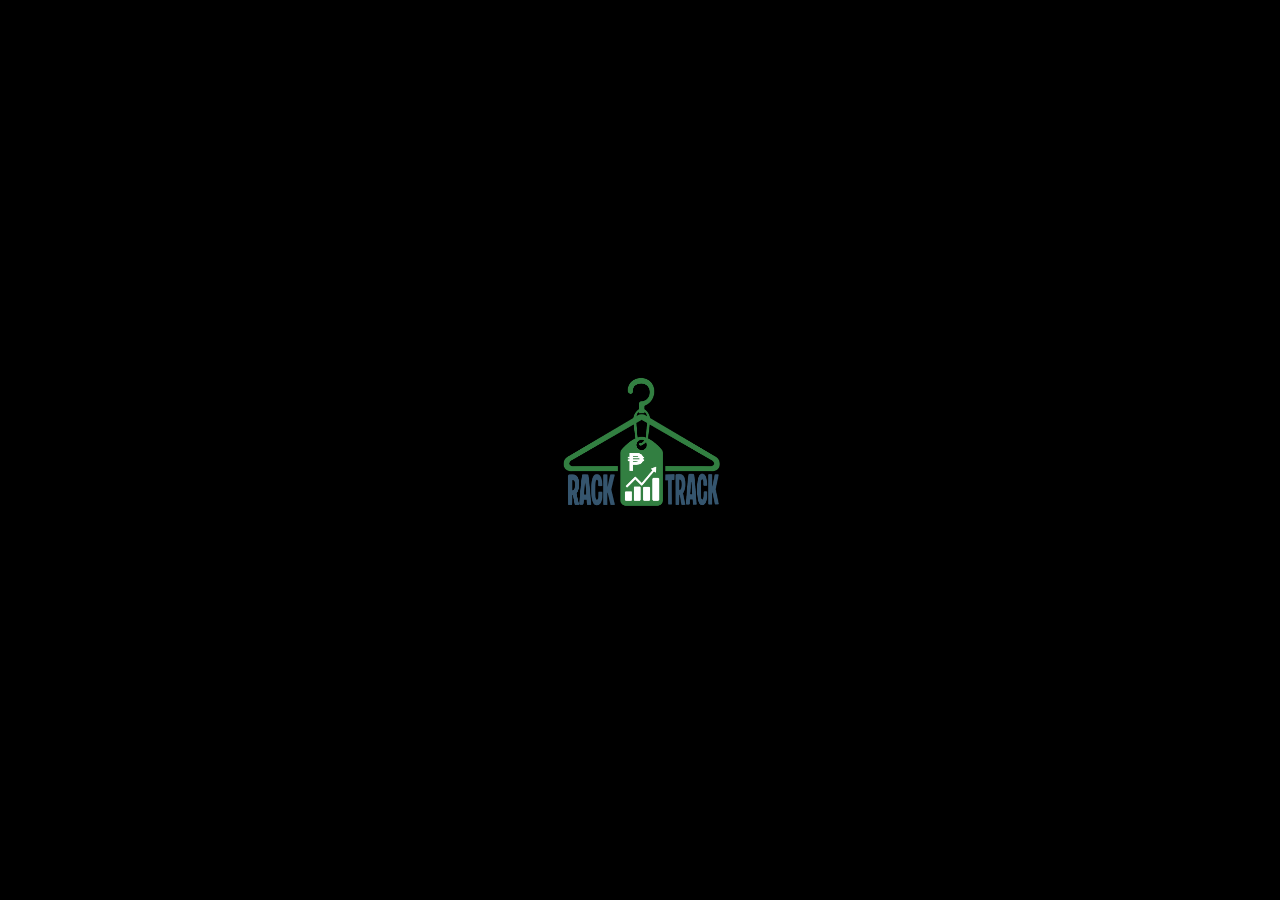
<file: racktrack-app/pages/index.html>
<!DOCTYPE html>
<html lang="en">
<head>
  <meta charset="UTF-8" />
  <meta name="viewport" content="width=device-width, initial-scale=1.0" />
  <title>Loading...</title>

  <style>
    body { margin: 0; overflow: hidden; }

    #intro-overlay{
      position: fixed;
      inset: 0;
      background: #000;
      display: flex;
      align-items: center;
      justify-content: center;
      z-index: 9999;
      opacity: 1;
      transition: opacity 0.8s ease;
    }

    .logo{
      width: 180px;
      opacity: 0;
      transform: scale(0.5);
      animation: popUp 1s ease-out forwards;
    }

    @keyframes popUp{
      0%   { opacity: 0; transform: scale(0.5); }
      60%  { opacity: 1; transform: scale(1.15); }
      100% { opacity: 1; transform: scale(1); }
    }
  </style>
</head>

<body>
  <div id="intro-overlay">
    <img src="../assets/images/logo.png" alt="Logo" class="logo">
  </div>

  <script>
    const SHOW_TIME = 2000;
    const FADE_TIME = 800;

    setTimeout(() => {
      const overlay = document.getElementById("intro-overlay");
      overlay.style.opacity = "0";

      setTimeout(() => {
        sessionStorage.setItem("cameFromSplash", "1");
        window.location.href = "role.html";
      }, FADE_TIME);

    }, SHOW_TIME);
  </script>
</body>
</html>
</file>
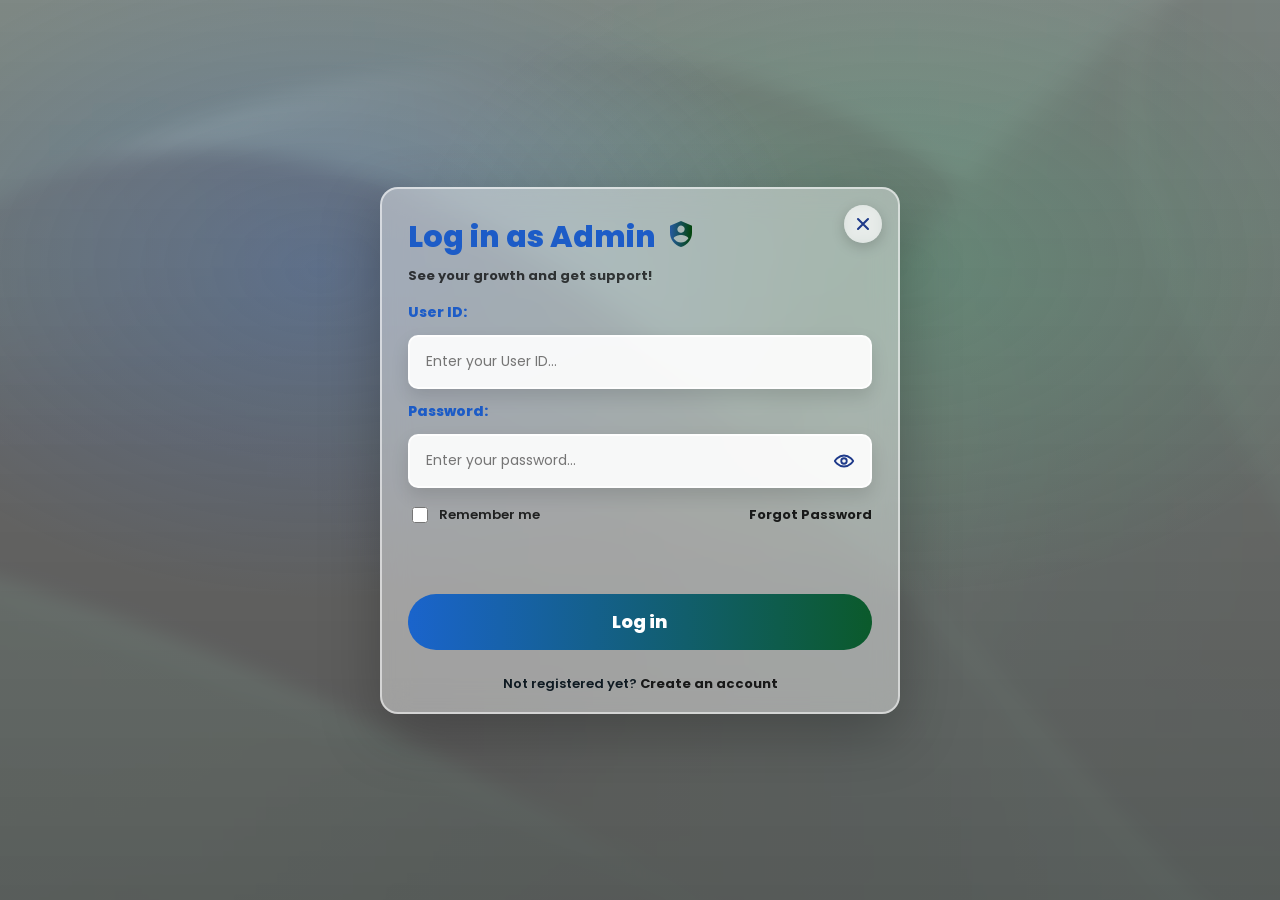
<file: racktrack-app/pages/admin-login.html>
<!doctype html>
<html lang="en">
<head>
  <meta charset="utf-8" />
  <meta name="viewport" content="width=device-width, initial-scale=1" />
  <title>RackTrack | Admin Login</title>

  <link rel="stylesheet" href="../assets/css/style.css" />

  <style>
    .adminCard{
      position: relative;
    }

    .close-btn{
      position: absolute;
      top: 16px;
      right: 16px;
      width: 38px;
      height: 38px;
      border: none;
      border-radius: 50%;
      cursor: pointer;
      display: flex;
      align-items: center;
      justify-content: center;
      background: rgba(255,255,255,0.55);
      backdrop-filter: blur(6px);
      box-shadow: 0 4px 14px rgba(0,0,0,0.18);
      transition: transform 0.2s ease, background 0.2s ease;
      z-index: 10;
    }

    .close-btn svg{
      width: 20px;
      height: 20px;
      fill: none;
      stroke: #1e3a8a;
      stroke-width: 2.5;
      stroke-linecap: round;
      stroke-linejoin: round;
    }

    .close-btn:hover{
      transform: scale(1.08);
      background: #1e3a8a;
    }

    .close-btn:hover svg{
      stroke: #ffffff;
    }

    .adminCard.closing{
      opacity: 0;
      transform: scale(0.96);
      transition: opacity 0.35s ease, transform 0.35s ease;
    }

    /* =========================
       PASSWORD TOGGLE
    ========================= */
    .password-wrap{
      position: relative;
      width: 100%;
    }

    .password-wrap .input{
      width: 100%;
      padding-right: 52px;
    }

    .toggle-password{
      position: absolute;
      top: 50%;
      right: 14px;
      transform: translateY(-50%);
      border: none;
      background: transparent;
      cursor: pointer;
      display: flex;
      align-items: center;
      justify-content: center;
      width: 28px;
      height: 28px;
      padding: 0;
    }

    .toggle-password svg{
      width: 22px;
      height: 22px;
      stroke: #1e3a8a;
      fill: none;
      stroke-width: 2;
      stroke-linecap: round;
      stroke-linejoin: round;
    }

    .toggle-password:hover{
      opacity: 0.75;
    }

    /* =========================
       NAME ROW
    ========================= */
    .nameRow{
      display: grid;
      grid-template-columns: 1fr 1fr 110px;
      gap: 10px;
    }

    @media (max-width: 640px){
      .nameRow{
        grid-template-columns: 1fr;
      }
    }

    /* =========================
       PASSWORD REQUIREMENTS
    ========================= */
    .pwRequirementBox{
      margin-top: 6px;
      padding: 12px 14px;
      border-radius: 12px;
      background: rgba(255,255,255,.62);
      border: 1px solid rgba(31,98,214,.18);
      box-shadow: 0 6px 18px rgba(0,0,0,.08);
    }

    .pwReqTitle{
      margin: 0 0 8px;
      font-size: 13px;
      font-weight: 800;
      color: #1d5cc7;
    }

    .pwReqList{
      margin: 0;
      padding-left: 18px;
      font-size: 12px;
      color: rgba(0,0,0,.82);
      line-height: 1.6;
    }

    .pwReqList li.valid{
      color: green;
      font-weight: 700;
    }

    /* =========================
       LOGIN SUCCESS SPLASH
    ========================= */
    #login-success-overlay{
      position: fixed;
      inset: 0;
      background: #000;
      display: flex;
      align-items: center;
      justify-content: center;
      z-index: 99999;
      opacity: 0;
      visibility: hidden;
      pointer-events: none;
      transition: opacity 0.35s ease, visibility 0.35s ease;
    }

    #login-success-overlay.show{
      opacity: 1;
      visibility: visible;
      pointer-events: all;
    }

    #login-success-overlay img{
      width: 170px;
      max-width: 42vw;
      height: auto;
      object-fit: contain;
      transform: scale(0.94);
      opacity: 0;
    }

    #login-success-overlay.show img{
      animation: zoomPulse 0.9s ease forwards;
    }

    @keyframes zoomPulse{
      0%{
        transform: scale(0.90);
        opacity: 0;
      }
      40%{
        transform: scale(1.03);
        opacity: 1;
      }
      100%{
        transform: scale(1);
        opacity: 1;
      }
    }
  </style>
</head>

<body class="theme-admin">
  <div class="bg blurBg"></div>
  <div class="bgGlow"></div>

  <main class="screen centerOnly">
    <section class="adminCard" id="frame">

      <button type="button" class="close-btn" onclick="closeAdminCard()">
        <svg viewBox="0 0 24 24">
          <path d="M6 6L18 18M18 6L6 18"></path>
        </svg>
      </button>

      <h2 class="loginTitle">
        Log in as Admin
        <span class="miniIcon">
          <img src="../assets/images/Vector.svg" alt="Admin Icon">
        </span>
      </h2>

      <p class="loginSub">See your growth and get support!</p>

      <form class="form" id="adminForm">
        <label class="label">User ID:</label>
        <input
          class="input"
          type="text"
          id="loginUsername"
          placeholder="Enter your User ID..."
          required
        />

        <label class="label">Password:</label>
        <div class="password-wrap">
          <input
            class="input"
            type="password"
            id="loginPassword"
            placeholder="Enter your password..."
            required
          />
          <button type="button" class="toggle-password" data-target="loginPassword" aria-label="Show password">
            <svg viewBox="0 0 24 24" class="eye-open">
              <path d="M2 12s3.5-6 10-6 10 6 10 6-3.5 6-10 6-10-6-10-6z"></path>
              <circle cx="12" cy="12" r="3"></circle>
            </svg>
          </button>
        </div>

        <div class="rowBetween">
          <label class="check">
            <input type="checkbox" id="rememberMe" />
            <span>Remember me</span>
          </label>
          <a class="link" href="#" onclick="openForgot(event, 'admin')">Forgot Password</a>
        </div>

        <p id="loginMsg" class="formMsg"></p>

        <button class="btn wide gradBlueGreen" type="submit">Log in</button>

        <p class="bottomText">
          Not registered yet?
          <a class="link" href="#" onclick="openCreate(event, 'admin')">Create an account</a>
        </p>
      </form>
    </section>

    <div class="overlay" id="overlay" onclick="closeModal()"></div>

    <div class="modal" id="createModal">
      <div class="modalCard">
        <button class="closeBtn" type="button" onclick="closeModal()">✕</button>

        <h2 class="modalTitle">Create Account</h2>
        <p class="modalSub">Fill in your details to create a username and password.</p>

        <form class="form modalForm" id="createForm">
          <label class="label">Full Name</label>
          <div class="nameRow">
            <input class="input" type="text" id="lastName" placeholder="Last Name" required />
            <input class="input" type="text" id="firstName" placeholder="First Name" required />
            <input class="input" type="text" id="middleInitial" placeholder="MI" maxlength="3" required />
          </div>

          <label class="label">Email</label>
          <input class="input" type="email" id="email" placeholder="Enter your email..." required />

          <label class="label">Username</label>
          <input class="input" type="text" id="username" placeholder="Create a username..." required />

          <label class="label">Password</label>
          <div class="password-wrap">
            <input
              class="input"
              type="password"
              id="password"
              placeholder="Create a password..."
              title="Password must include at least 1 uppercase and at least 3 numbers. No special symbols allowed."
              required
            />
            <button type="button" class="toggle-password" data-target="password" aria-label="Show password">
              <svg viewBox="0 0 24 24" class="eye-open">
                <path d="M2 12s3.5-6 10-6 10 6 10 6-3.5 6-10 6-10-6-10-6z"></path>
                <circle cx="12" cy="12" r="3"></circle>
              </svg>
            </button>
          </div>

          <div class="pwRequirementBox">
            <p class="pwReqTitle">Password Requirements</p>

            <div class="pwMeter">
              <div class="pwBar" id="pwBar"></div>
            </div>

            <div class="pwLabels">
              <span id="pwWeak">Weak</span>
              <span id="pwMedium">Medium</span>
              <span id="pwStrong">Strong</span>
            </div>

            <p class="pwHint" id="pwHint">Use at least 1 uppercase and 3 numbers. No symbols.</p>

            <ul class="pwReqList">
              <li id="reqUpper">At least 1 uppercase letter</li>
              <li id="reqDigits">At least 3 numbers</li>
              <li id="reqAllowed">Letters and numbers only (no symbols)</li>
            </ul>
          </div>

          <label class="label">Confirm Password</label>
          <div class="password-wrap">
            <input class="input" type="password" id="confirmPassword" placeholder="Confirm your password..." required />
            <button type="button" class="toggle-password" data-target="confirmPassword" aria-label="Show password">
              <svg viewBox="0 0 24 24" class="eye-open">
                <path d="M2 12s3.5-6 10-6 10 6 10 6-3.5 6-10 6-10-6-10-6z"></path>
                <circle cx="12" cy="12" r="3"></circle>
              </svg>
            </button>
          </div>

          <p id="createMsg" class="formMsg"></p>

          <button type="submit" class="btn wide gradBlue">Create Account</button>
        </form>
      </div>
    </div>

    <div class="modal" id="forgotModal">
      <div class="modalCard">
        <button class="closeBtn" type="button" onclick="closeModal()">✕</button>

        <h2 class="modalTitle">Reset Password</h2>
        <p class="modalSub">Enter your account and set a new password.</p>

        <form class="form modalForm" id="forgotForm">
          <label class="label">Username or Email</label>
          <input class="input" type="text" id="identifier" placeholder="Enter username or email..." required />

          <label class="label">New Password</label>
          <div class="password-wrap">
            <input class="input" type="password" id="newPassword" placeholder="Enter new password..." required />
            <button type="button" class="toggle-password" data-target="newPassword" aria-label="Show password">
              <svg viewBox="0 0 24 24" class="eye-open">
                <path d="M2 12s3.5-6 10-6 10 6 10 6-3.5 6-10 6-10-6-10-6z"></path>
                <circle cx="12" cy="12" r="3"></circle>
              </svg>
            </button>
          </div>

          <label class="label">Confirm Password</label>
          <div class="password-wrap">
            <input class="input" type="password" id="confirmNewPassword" placeholder="Confirm new password..." required />
            <button type="button" class="toggle-password" data-target="confirmNewPassword" aria-label="Show password">
              <svg viewBox="0 0 24 24" class="eye-open">
                <path d="M2 12s3.5-6 10-6 10 6 10 6-3.5 6-10 6-10-6-10-6z"></path>
                <circle cx="12" cy="12" r="3"></circle>
              </svg>
            </button>
          </div>

          <p id="forgotMsg" class="formMsg"></p>

          <button type="submit" class="btn wide gradBlue">Reset Password</button>
        </form>
      </div>
    </div>
  </main>

  <!-- SUCCESS LOGIN OVERLAY -->
  <div id="login-success-overlay">
    <img src="../assets/images/logo.png" alt="RackTrack Logo">
  </div>

  <script>
    function closeAdminCard(){
      const card = document.getElementById("frame");
      card.classList.add("closing");

      setTimeout(() => {
        window.location.href = "role.html";
      }, 350);
    }
  </script>

  <script>
  function openCreate(event) {
    event.preventDefault();
    document.getElementById("overlay").style.display = "block";
    document.getElementById("createModal").style.display = "flex";
  }

  function openForgot(event) {
    event.preventDefault();
    document.getElementById("overlay").style.display = "block";
    document.getElementById("forgotModal").style.display = "flex";
  }

  function closeModal() {
    document.getElementById("overlay").style.display = "none";
    document.getElementById("createModal").style.display = "none";
    document.getElementById("forgotModal").style.display = "none";
  }

  document.addEventListener("DOMContentLoaded", () => {
    const adminForm = document.getElementById("adminForm");

    if (adminForm) {
      adminForm.addEventListener("submit", (event) => {
        event.preventDefault();

        const username = document.getElementById("loginUsername").value.trim();
        const password = document.getElementById("loginPassword").value.trim();
        const msg = document.getElementById("loginMsg");

        if (!username || !password) {
          msg.textContent = "Please enter your User ID and password.";
          msg.className = "formMsg error";
          return;
        }

        localStorage.setItem("racktrackUserRole", "admin");
        window.location.href = "dashboard.html";
      });
    }

    document.querySelectorAll(".toggle-password").forEach(button => {
      button.addEventListener("click", () => {
        const targetId = button.getAttribute("data-target");
        const input = document.getElementById(targetId);
        if (!input) return;

        input.type = input.type === "password" ? "text" : "password";
      });
    });
  });
</script>

  
</body>
</html>
</file>
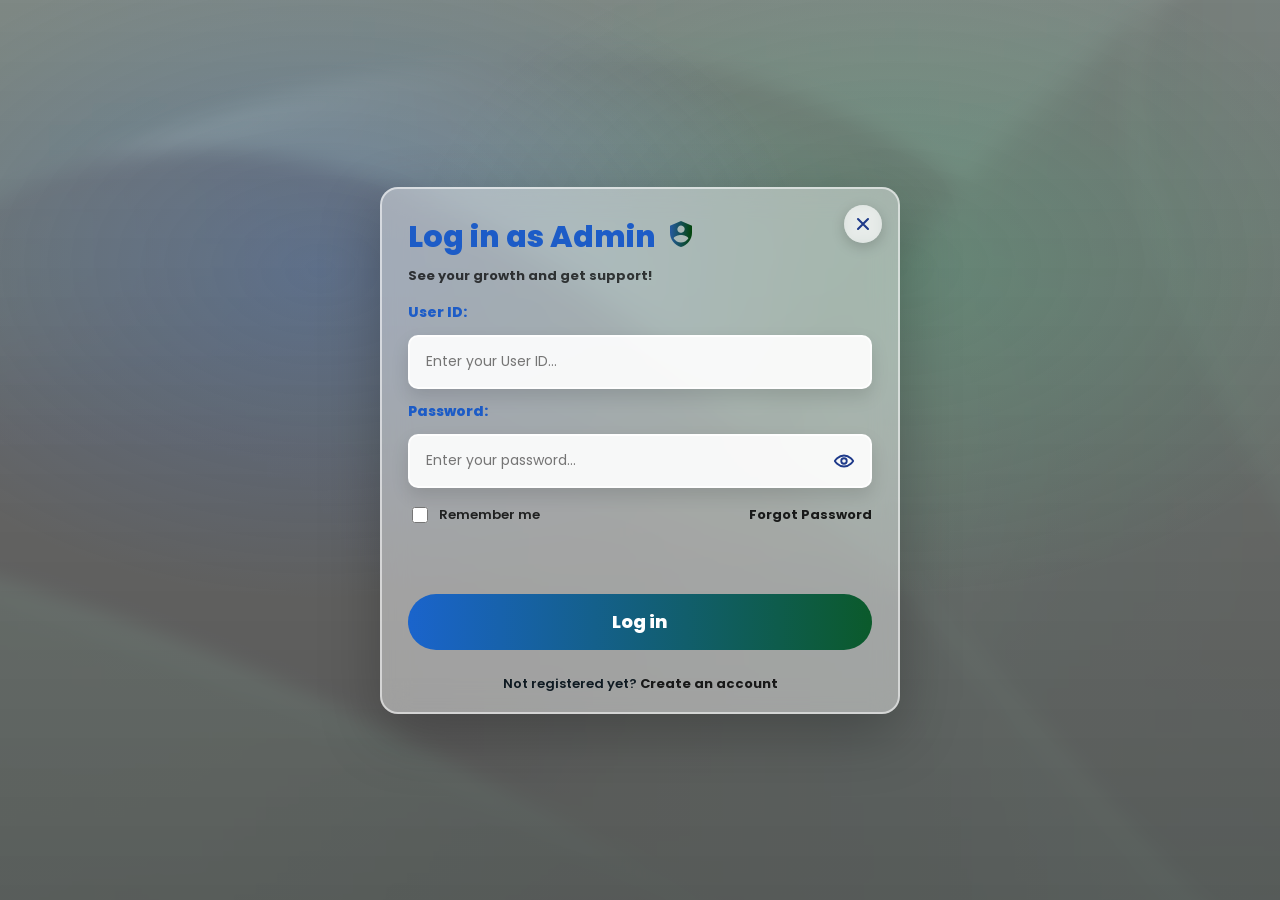
<file: racktrack-app/pages/dashboard.html>
<!DOCTYPE html>
<html lang="en">
<head>
  <meta charset="UTF-8" />
  <meta name="viewport" content="width=device-width, initial-scale=1.0" />
  <title>Rack Track | Admin Dashboard</title>

  <link rel="preconnect" href="https://fonts.googleapis.com">
  <link rel="preconnect" href="https://fonts.gstatic.com" crossorigin>
  <link href="https://fonts.googleapis.com/css2?family=Poppins:ital,wght@0,300;0,400;0,500;0,600;0,700;0,800;1,400&display=swap" rel="stylesheet">

  <link rel="stylesheet" href="../assets/css/dashboard.css" />
</head>
<body>
  <div class="app-shell" id="appShell">
    <aside class="sidebar" id="sidebar">
      <div class="brand-block">
        <img src="../assets/images/logo.png" alt="Rack Track logo" class="brand-logo" />
      </div>

      <nav class="sidebar-nav">
        <button class="nav-link active" data-section="dashboard-section" type="button">
          <img src="../assets/images/dashboard.png" alt="Dashboard icon" />
          <span>Dashboard</span>
        </button>

        <button class="nav-link" data-section="inventory-section" type="button">
          <img src="../assets/images/Inventory.png" alt="Inventory icon" />
          <span>Inventory</span>
        </button>

        <button class="nav-link" data-section="orders-section" type="button">
          <img src="../assets/images/Orders.png" alt="Orders icon" />
          <span>Orders</span>
        </button>

        <button class="nav-link" data-section="customers-section" type="button">
          <img src="../assets/images/Customer.png" alt="Customer icon" />
          <span>Customer</span>
        </button>

        <button class="nav-link" data-section="reports-section" type="button">
          <img src="../assets/images/Report.png" alt="Report icon" />
          <span>Report</span>
        </button>
      </nav>

      <div class="sidebar-footer">
        <button class="text-link" id="settingsBtn" type="button">
          <img src="../assets/images/Setting Icon.png" alt="Settings">
          <span>Settings</span>
        </button>

        <button class="text-link" id="logoutBtn" type="button">
          <img src="../assets/images/Log Out Icon.png" alt="Log Out">
          <span>Log Out</span>
        </button>
      </div>
    </aside>

    <main class="main-area">
      <header class="topbar">
        <div class="topbar-left">
          <button class="menu-toggle" id="menuToggle" aria-label="Toggle sidebar" type="button">☰</button>

          <label class="search-wrap">
            <span class="search-icon">⌕</span>
            <input id="globalSearch" type="search" placeholder="Search" />
          </label>
        </div>

        <div class="topbar-right">
          <div class="user-box">
            <span class="user-name">Admin</span>
            <span class="caret">⌄</span>
          </div>
          <button class="icon-btn" aria-label="Notifications" type="button">🔔</button>
          <button class="icon-btn profile-btn" aria-label="Profile" type="button">◯</button>
        </div>
      </header>

      <!-- DASHBOARD -->
      <section class="page-section active" id="dashboard-section">
        <section class="hero-panel">
          <div class="hero-left">
            <h1>Sales Activity</h1>

            <div class="sales-grid">
              <article class="activity-card">
                <div class="metric-value success" id="packedCount">0</div>
                <div class="metric-unit">quantity</div>
                <div class="activity-meta">
                  <img src="../assets/images/packed.png" alt="Packed icon" />
                  <span>TO BE PACKED</span>
                </div>
              </article>

              <article class="activity-card">
                <div class="metric-value success" id="shippedCount">0</div>
                <div class="metric-unit">package</div>
                <div class="activity-meta">
                  <img src="../assets/images/shipping.png" alt="Shipping icon" />
                  <span>TO BE SHIPPED</span>
                </div>
              </article>

              <article class="activity-card">
                <div class="metric-value success" id="deliveredCount">0</div>
                <div class="metric-unit">package</div>
                <div class="activity-meta">
                  <img src="../assets/images/quantity.png" alt="Delivery icon" />
                  <span>TO BE DELIVERED</span>
                </div>
              </article>

              <article class="activity-card">
                <div class="metric-value success" id="invoicedCount">0</div>
                <div class="metric-unit">quantity</div>
                <div class="activity-meta">
                  <img src="../assets/images/package.png" alt="Invoice icon" />
                  <span>TO BE INVOICED</span>
                </div>
              </article>
            </div>
          </div>

          <aside class="hero-summary">
            <h2>Inventory Summary</h2>
            <p>(In Quantity)</p>

            <div class="summary-stack">
              <div class="summary-chip">
                <span>In-stock</span>
                <strong id="inventorySummaryInStock">0</strong>
              </div>

              <div class="summary-chip">
                <span>Re-stock</span>
                <strong id="inventorySummaryRestock">0</strong>
              </div>
            </div>
          </aside>
        </section>

        <section class="stats-row">
          <article class="stat-card">
            <div class="stat-top">
              <img src="../assets/images/total_revenue.png" class="stat-icon" alt="Total Profit icon" />
              <svg class="mini-graph" viewBox="0 0 120 40" id="revenueGraph">
                <polyline points="" />
              </svg>
            </div>

            <div class="stat-amount" id="dashboardRevenue">₱0.00</div>

            <div class="stat-bottom">
              <span>Total Profit</span>
              <strong id="dashboardRevenuePercent">0%</strong>
            </div>
          </article>

          <article class="stat-card">
            <div class="stat-top">
              <img src="../assets/images/total_expenses.png" class="stat-icon" alt="Total Expenses icon" />
              <svg class="mini-graph" viewBox="0 0 120 40" id="expenseGraph">
                <polyline points="" />
              </svg>
            </div>

            <div class="stat-amount" id="dashboardExpenses">₱0.00</div>

            <div class="stat-bottom">
              <span>Total Expenses</span>
              <strong id="dashboardExpensesPercent">0%</strong>
            </div>
          </article>

          <article class="stat-card">
            <div class="stat-top">
              <img src="../assets/images/Group.png" class="stat-icon" alt="Customers icon" />
              <svg class="mini-graph" viewBox="0 0 120 40" id="customerGraph">
                <polyline points="" />
              </svg>
            </div>

            <div class="stat-amount" id="dashboardCustomersCount">0</div>

            <div class="stat-bottom">
              <span>Total Customer</span>
              <strong id="dashboardCustomersPercent">0%</strong>
            </div>
          </article>

          <article class="stat-card">
            <div class="stat-top">
              <img src="../assets/images/total_order.png" class="stat-icon" alt="Orders icon" />
              <svg class="mini-graph" viewBox="0 0 120 40" id="orderGraph">
                <polyline points="" />
              </svg>
            </div>

            <div class="stat-amount" id="dashboardOrdersCount">0</div>

            <div class="stat-bottom">
              <span>Total Order</span>
              <strong id="dashboardOrdersPercent">0%</strong>
            </div>
          </article>
        </section>

        <section class="dashboard-bottom-grid">
          <article class="panel inventory-panel">
            <div class="panel-head split-head">
              <div>
                <h3>Inventory</h3>
                <p>Low in stock</p>
              </div>

              <div class="align-right">
                <button class="ghost-link" type="button" data-jump="inventory-section">view all</button>
                <strong id="lowStockItemsCount">0 items</strong>
              </div>
            </div>

            <div class="warning-banner">This item is low of stock, please order it soon!</div>

            <div class="low-stock-list" id="lowStockList">
              <div class="empty-state">No low stock items.</div>
            </div>
          </article>

          <article class="panel top-selling-panel">
            <div class="panel-head split-head">
              <h3>Top Selling</h3>
              <span class="filter-pill">This month ▾</span>
            </div>

            <table class="simple-table">
              <thead>
                <tr>
                  <th>Name</th>
                  <th>Sold</th>
                  <th>Price</th>
                </tr>
              </thead>
              <tbody id="topSellingBody">
                <tr>
                  <td colspan="3" class="empty-state">No sales data yet.</td>
                </tr>
              </tbody>
            </table>
          </article>

          <article class="panel recent-orders-panel">
            <div class="panel-head split-head">
              <h3>Recent orders</h3>
              <button class="ghost-link" type="button" data-jump="orders-section">view all</button>
            </div>

            <div class="recent-list" id="recentOrdersList">
              <div class="empty-state">No recent orders.</div>
            </div>
          </article>
        </section>
      </section>

      <!-- INVENTORY -->
      <section class="page-section" id="inventory-section">
        <div class="inventory-layout">
          <div class="inventory-top-panel">
            <div class="crud-header inventory-header-clean">
              <div class="inventory-title-block">
                <h2>Inventory Management</h2>
                <p>Manage stock items and master product list.</p>
              </div>

              <div class="inventory-header-actions">
                <button class="secondary-btn inventory-top-tab active" type="button" data-inventory-tab="items">
                  Inventory Items
                </button>

                <button class="secondary-btn inventory-top-tab" type="button" data-inventory-tab="products">
                  Products
                </button>

                <button class="secondary-btn category-btn" type="button" id="openCategoryBtn">
                  + Category
                </button>

                <button class="primary-btn inventory-main-btn" type="button" id="inventoryMainActionBtn">
                  + Add Item
                </button>
              </div>
            </div>
          </div>

          <div class="inventory-bottom-panel">
            <div class="inventory-subsection active" id="inventory-items-view">
              <div class="crud-card inventory-card">
                <div class="table-tools inventory-tools">
                  <input type="search" id="inventorySearch" placeholder="Search inventory..." />
                  <input type="date" id="inventoryDateFilter" />
                  <button type="button" class="secondary-btn" id="inventoryLatestBtn">Latest</button>
                  <button type="button" class="secondary-btn" id="inventoryClearDateBtn">Clear</button>
                </div>

                <div class="table-wrap">
                  <table>
                    <tbody id="inventoryTableBody">
                      <tr>
                        <td colspan="13" class="empty-state">No inventory records found.</td>
                      </tr>
                    </tbody>
                  </table>
                </div>
              </div>
            </div>

            <div class="inventory-subsection" id="inventory-products-view">
              <div class="crud-card inventory-card">
                <div class="table-tools inventory-tools">
                  <input type="search" id="productsSearch" placeholder="Search products..." />
                </div>

                <div class="table-wrap">
                  <table>
                    <thead>
                      <tr>
                        <th>Image</th>
                        <th>Product Name</th>
                        <th>SKU</th>
                        <th>Variant</th>
                        <th>Description</th>
                        <th>Category</th>
                        <th>Cost</th>
                        <th>SRP</th>
                        <th>Actions</th>
                      </tr>
                    </thead>
                    <tbody id="productsTableBody">
                      <tr>
                        <td colspan="9" class="empty-state">No products found.</td>
                      </tr>
                    </tbody>
                  </table>
                </div>
              </div>
            </div>
          </div>

          <div class="inventory-history-panel">
            <div class="crud-card inventory-card stock-history-card">
              <div class="stock-history-head">
                <div>
                  <h3>Inventory Movement History</h3>
                  <p>Time and date record of stock changes, sold items, and stock activity.</p>
                </div>

                <div class="table-tools inventory-tools">
                  <input type="search" id="stockHistorySearch" placeholder="Search movement history..." />
                  <input type="date" id="stockHistoryDateFilter" />
                  <button type="button" class="secondary-btn" id="stockHistoryLatestBtn">Latest</button>
                  <button type="button" class="secondary-btn" id="stockHistoryClearDateBtn">Clear</button>
                </div>
              </div>

              <div class="table-wrap">
                <table class="stock-history-table">
                  <tbody id="stockHistoryTableBody">
                    <tr>
                      <td colspan="12" class="empty-state">No stock movement history yet.</td>
                    </tr>
                  </tbody>
                </table>
              </div>
            </div>
          </div>
        </div>
      </section>

      <!-- ORDERS -->
      <section class="page-section" id="orders-section">
        <div class="crud-header">
          <div>
            <h2>Order Management</h2>
            <p>Create, update, and delete order records.</p>
          </div>
          <button class="primary-btn" type="button" data-open-modal="orders">+ Add Order</button>
        </div>

        <div class="crud-card">
          <div class="table-wrap">
            <table>
              <thead>
                <tr>
                  <th>Order ID</th>
                  <th>Customer</th>
                  <th>Item</th>
                  <th>Date</th>
                  <th>Status</th>
                  <th>Total</th>
                  <th>Actions</th>
                </tr>
              </thead>
              <tbody id="ordersTableBody">
                <tr>
                  <td colspan="7" class="empty-state">No orders found.</td>
                </tr>
              </tbody>
            </table>
          </div>
        </div>
      </section>

      <!-- CUSTOMERS -->
      <section class="page-section" id="customers-section">
        <div class="crud-header">
          <div>
            <h2>Customer Management</h2>
            <p>Maintain customer information from one place.</p>
          </div>
          <button class="primary-btn" type="button" data-open-modal="customers">+ Add Customer</button>
        </div>

        <div class="crud-card">
          <div class="table-wrap">
            <table>
              <thead>
                <tr>
                  <th>Name</th>
                  <th>Email</th>
                  <th>Phone</th>
                  <th>Address</th>
                  <th>Actions</th>
                </tr>
              </thead>
              <tbody id="customersTableBody">
                <tr>
                  <td colspan="5" class="empty-state">No customers found.</td>
                </tr>
              </tbody>
            </table>
          </div>
        </div>
      </section>

      <!-- REPORTS -->
      <section class="page-section" id="reports-section">
        <div class="crud-header">
          <div>
            <h2>Quick Reports</h2>
            <p>Live summary based on your CRUD data.</p>
          </div>
        </div>

        <div class="reports-grid">
          <article class="report-box">
            <h4>Total Inventory Items</h4>
            <strong id="reportInventoryCount">0</strong>
          </article>

          <article class="report-box">
            <h4>Total Orders</h4>
            <strong id="reportOrderCount">0</strong>
          </article>

          <article class="report-box">
            <h4>Total Customers</h4>
            <strong id="reportCustomerCount">0</strong>
          </article>

          <article class="report-box">
            <h4>Low Stock Items</h4>
            <strong id="reportLowStockCount">0</strong>
          </article>
        </div>

        <div class="daily-reports-wrap" id="dailyReportsWrap">
          <div class="crud-card">
            <div class="empty-state">No daily report records yet.</div>
          </div>
        </div>
      </section>
    </main>
  </div>

  <!-- MAIN FORM MODAL -->
  <div class="modal" id="formModal">
    <div class="modal-card modal-card-lg">
      <div class="modal-head">
        <h3 id="modalTitle">Add Record</h3>
        <button class="close-btn" id="closeModal" type="button">✕</button>
      </div>
      <form id="recordForm"></form>
    </div>
  </div>

  <!-- CATEGORY MODAL -->
  <div class="modal" id="categoryModal">
    <div class="modal-card">
      <div class="modal-head">
        <h3>Manage Categories</h3>
        <button class="close-btn" id="closeCategoryModal" type="button">✕</button>
      </div>

      <form id="categoryForm" class="category-form">
        <div class="form-field">
          <label>Category Name</label>
          <input type="text" name="categoryName" placeholder="e.g. T-SHIRT" required />
        </div>

        <div class="form-field">
          <label>Highlight Color</label>
          <input type="color" name="categoryColor" id="categoryColor" value="#f2b14c" />
        </div>

        <div class="form-actions">
          <button type="button" class="secondary-btn" id="cancelCategoryBtn">Cancel</button>
          <button type="submit" class="primary-btn">Save Category</button>
        </div>
      </form>

      <div class="category-list-wrap">
        <h4>Saved Categories</h4>
        <div id="categoryList">
          <div class="empty-state">No categories yet.</div>
        </div>
      </div>
    </div>
  </div>

  <!-- LOGOUT MODAL -->
  <div class="logout-modal" id="logoutModal">
    <div class="logout-modal-card">
      <h3>Log Out</h3>
      <p>Are you sure you want to continue logging out?</p>
      <div class="logout-actions">
        <button type="button" class="logout-cancel-btn" id="cancelLogoutBtn">Cancel</button>
        <button type="button" class="logout-confirm-btn" id="confirmLogoutBtn">Continue</button>
      </div>
    </div>
  </div>

  <script src="../assets/js/dashboard-core.js"></script>
  <script src="../assets/js/dashboard-panel-dashboard.js"></script>
  <script src="../assets/js/dashboard-panel-inventory.js"></script>
  <script src="../assets/js/dashboard-panel-orders.js"></script>
  <script src="../assets/js/dashboard-panel-customers.js"></script>
  <script src="../assets/js/dashboard-panel-reports.js"></script>
  <script src="../assets/js/dashboard.js"></script>
</body>
</html>
</file>
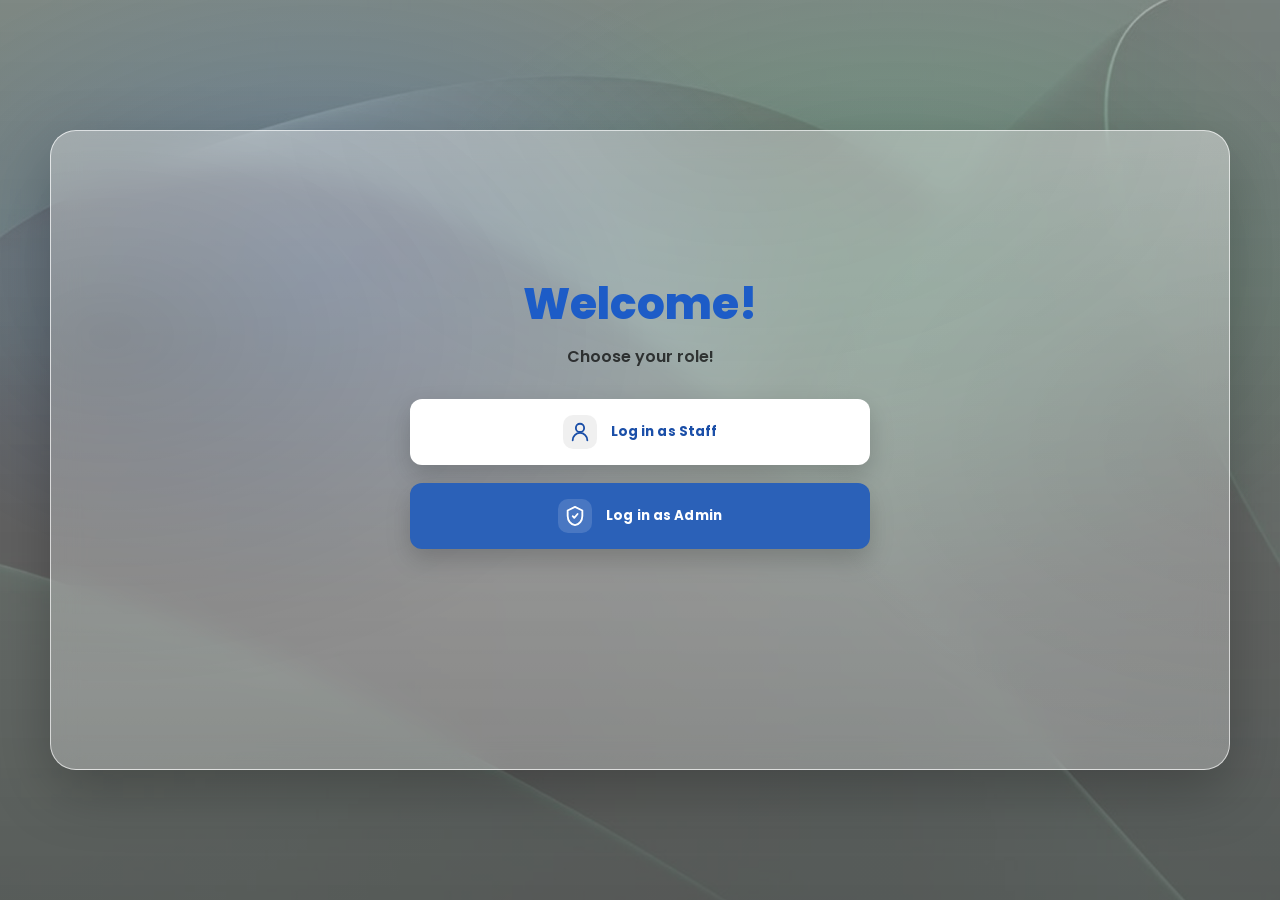
<file: racktrack-app/pages/role.html>
<!doctype html>
<html lang="en">
<head>
  <meta charset="utf-8" />
  <meta name="viewport" content="width=device-width, initial-scale=1" />
  <title>RackTrack | Choose Role</title>

  <link rel="stylesheet" href="../assets/css/style.css" />
</head>

<body class="theme-role">
  <div class="bg"></div>
  <div class="bgGlow"></div>

  <main class="screen">
    <section class="glassFrame roleFrame" id="frame">
      <div class="roleLeft">
        <h2>Welcome!</h2>
        <p class="sub">Choose your role!</p>

        <div class="roleBtns">
          <button class="btn roleBtn light" data-go="staff-login.html" type="button">
            <span class="btnIcon">
              <svg viewBox="0 0 24 24" fill="none" aria-hidden="true">
                <path d="M12 12a4.5 4.5 0 1 0-4.5-4.5A4.5 4.5 0 0 0 12 12Z" stroke="currentColor" stroke-width="2" stroke-linecap="round"/>
                <path d="M20 21a8 8 0 1 0-16 0" stroke="currentColor" stroke-width="2" stroke-linecap="round"/>
              </svg>
            </span>
            <span class="btnText">Log in as Staff</span>
          </button>

          <button class="btn roleBtn primary" data-go="admin-login.html" type="button">
            <span class="btnIcon">
              <svg viewBox="0 0 24 24" fill="none" aria-hidden="true">
                <path d="M12 2 20 6v6c0 5-3.4 9.4-8 10-4.6-.6-8-5-8-10V6l8-4Z" stroke="currentColor" stroke-width="2" stroke-linejoin="round"/>
                <path d="M9.5 12.2 11.2 14l3.6-4.2" stroke="currentColor" stroke-width="2" stroke-linecap="round" stroke-linejoin="round"/>
              </svg>
            </span>
            <span class="btnText">Log in as Admin</span>
          </button>
        </div>
      </div>

    </section>
  </main>

  <script>
  document.addEventListener("DOMContentLoaded", () => {
    document.querySelectorAll("[data-go]").forEach(button => {
      button.addEventListener("click", () => {
        const target = button.getAttribute("data-go");
        if (target) {
          window.location.href = target;
        }
      });
    });
  });
</script>
</body>
</html>
</file>
<file: racktrack-app/assets/css/style.css>
@import url('https://fonts.googleapis.com/css2?family=Poppins:wght@300;400;500;600;700;800;900&display=swap');

:root{
  --text:#0f1a22;
  --blue:#1f62d6;
  --blue2:#0f4fb9;
  --dark:#0b0f0e;

  --glass: rgba(255,255,255,0.55);
  --glass2: rgba(255,255,255,0.35);
  --border: rgba(255,255,255,0.55);

  --shadow: 0 20px 60px rgba(0,0,0,.25);
  --shadow2: 0 10px 25px rgba(0,0,0,.18);

  --radius: 22px;
  --radius2: 16px;

  --ease: cubic-bezier(.2,.85,.2,1);
}

*{ box-sizing: border-box; }
html,body{ height:100%; }
body{
  margin:0;
  font-family: "Poppins", system-ui, -apple-system, Segoe UI, Roboto, Arial;
  color: var(--text);
  overflow-x:hidden;
}


/* Full screen overlay */
#intro-overlay {
  position: fixed;
  inset: 0;
  background: #000;
  display: flex;
  justify-content: center;
  align-items: center;
  z-index: 9999;
  animation: fadeOut 0.8s ease forwards;
  animation-delay: 2.5s;
}

.logo {
  width: 150px;
  opacity: 0;
  transform: scale(0.5);
  animation: popUp 1s ease-out forwards;
  pointer-events: none;
}

.bg,
.bgGlow,
.glassFrame::before,
.brandLogo,
.infoPanel img {
  pointer-events: none;
}

.glassFrame,
.adminCard,
.loginCard,
.roleBtns,
.roleBtn,
.btn,
input,
select,
textarea,
a,
button {
  position: relative;
  z-index: 2;
  pointer-events: auto;
}

@keyframes fadeOut {
  0% {
    opacity: 1;
    visibility: visible;
    pointer-events: auto;
  }
  99% {
    opacity: 0;
    visibility: visible;
    pointer-events: none;
  }
  100% {
    opacity: 0;
    visibility: hidden;
    pointer-events: none;
  }
}

.back-btn{
  position: fixed;   /* fixed instead of absolute */
  top: 25px;
  left: 30px;
  width: 45px;
  height: 45px;
  background: white;
  border: none;
  border-radius: 50%;
  box-shadow: 0 4px 15px rgba(0,0,0,0.2);
  cursor: pointer;
  display: flex;
  align-items: center;
  justify-content: center;
  z-index: 99999;    /* very high to stay on top */
}

/* SVG sizing */
.back-btn svg{
  width: 22px;
  height: 22px;
  stroke: #1e3a8a;  /* visible blue */
  stroke-width: 2;
  fill: none;
}

.back-btn:hover{
  background:#1e3a8a;
}

.back-btn:hover svg{
  stroke:white;
}

.bg{
  position:fixed;
  inset:0;
  background: url("../images/bg.png") center/cover no-repeat;
  transform: scale(1.04);
  filter: contrast(1.02) saturate(1.05);
  z-index:-3;
}

.blurBg{
  filter: blur(10px) saturate(1.05);
  transform: scale(1.10);
}

.bgGlow{
  position:fixed;
  inset:0;
  background:
    radial-gradient(900px 600px at 25% 30%, rgba(40,120,255,.20), transparent 55%),
    radial-gradient(900px 600px at 70% 30%, rgba(60,220,140,.18), transparent 55%),
    linear-gradient(180deg, rgba(0,0,0,.25), rgba(0,0,0,.45));
  z-index:-2;
}

.screen{
  min-height:100%;
  display:flex;
  flex-direction:column;
  align-items:center;
  justify-content:center;
  padding: 26px;
  gap: 16px;
}

.topTitle{
  width:min(1180px, 100%);
  display:flex;
  align-items:center;
  justify-content:flex-start;
}
.topTitle h1{
  margin:0;
  font-size: 18px;
  font-weight: 700;
  color: rgba(220,240,255,.85);
  letter-spacing:.02em;
}

.glassFrame{
  width:min(1180px, 100%);
  min-height: 640px;
  border-radius: 26px;
  background: linear-gradient(180deg, rgba(255,255,255,.42), rgba(255,255,255,.28));
  border: 1px solid rgba(255,255,255,.65);
  box-shadow: var(--shadow);
  backdrop-filter: blur(14px);
  -webkit-backdrop-filter: blur(14px);
  position:relative;
  overflow:hidden;

  animation: in .55s var(--ease) both;
}
@keyframes in{
  from{ opacity:0; transform: translateY(14px) scale(.99); }
  to{ opacity:1; transform: translateY(0) scale(1); }
}

/* Template-like inner soft arcs */
.glassFrame::before{
  content:"";
  position:absolute;
  inset:-40%;
  background:
    radial-gradient(900px 600px at 25% 40%, rgba(0,0,0,.15), transparent 60%),
    radial-gradient(900px 600px at 55% 20%, rgba(0,0,0,.08), transparent 55%),
    radial-gradient(900px 600px at 80% 50%, rgba(0,0,0,.08), transparent 55%);
  pointer-events:none;
}

/* ROLE PAGE LAYOUT */
.roleFrame{
  display: flex;
  justify-content: center;
  align-items: center;
  padding: 54px 70px;
}

.roleLeft h2{
  margin: 0;
  font-size: 44px;
  font-weight: 800;
  color: #1d5cc7;
}

/* Center the left column content without changing design */
.roleLeft{
  display: flex;
  flex-direction: column;
  align-items: center;
  text-align: center;
  transform: translateY(-40px); /* moves everything slightly higher */
}

.roleLeft .sub{
  margin: 8px 0 30px;
  font-weight: 600;
  color: rgba(0,0,0,.70);
}

.roleBtns{
  display: flex;
  flex-direction: column;
  gap: 18px;
  width: 460px;       /* makes it look like your template */
  max-width: 100%;
  margin: 0 auto;
}

.btn{
  border:0;
  cursor:pointer;
  font-family: inherit;
  border-radius: 12px;
  transition: transform .18s var(--ease), filter .18s var(--ease);
  position:relative;
  overflow:hidden;
}
.btn:active{ transform: translateY(1px) scale(.99); }

.roleBtn{
  display:flex;
  align-items:center;
  justify-content:center;
  gap: 14px;
  padding: 16px 18px;
  box-shadow: var(--shadow2);
  font-weight: 700;
  letter-spacing:.01em;
}

.roleBtn.light{
  background: #fff;
  color: #1b4fa8;
}
.roleBtn.primary{
  background: #2b61b8;
  color: #fff;
}

.btnIcon{
  width: 34px;
  height: 34px;
  border-radius: 10px;
  display:grid;
  place-items:center;
  background: rgba(0,0,0,.06);
}
.roleBtn.primary .btnIcon{
  background: rgba(255,255,255,.14);
}
.btnIcon svg{
  width: 22px; height: 22px;
  color: currentColor;
}

.roleRight{
  text-align:center;
  padding: 10px 10px;
}

.brandLogo{
  animation: pop .6s ease .2s both;
}

@keyframes pop{
  from{
    transform: scale(.8);
    opacity:0;
  }
  to{
    transform: scale(1);
    opacity:1;
  }
}

/* Slide out left */
.glassFrame.slide-left{
  transform: translateX(-120%);
  opacity: 0;
}

/* Slide in from left (when coming back) */
.glassFrame.slide-in-left{
  animation: slideInLeft .6s cubic-bezier(.2,.85,.2,1) both;
}

@keyframes slideInLeft{
  from { transform: translateX(-120%); opacity: 0; }
  to   { transform: translateX(0); opacity: 1; }
}

/* Slide in from right */
.slide-in-right{
  animation: slideInRight .6s cubic-bezier(.2,.85,.2,1) both;
}

@keyframes slideInRight{
  from { transform: translateX(120%); opacity: 0; }
  to   { transform: translateX(0); opacity: 1; }
}

/* Slide out to right */
.slide-right{
  transform: translateX(120%);
  opacity: 0;
  transition: transform .6s cubic-bezier(.2,.85,.2,1), opacity .4s ease;
}

.brandDescTitle{
  font-size: 12px;
  font-weight: 700;
  margin: 8px auto 10px;
  max-width: 420px;
  color: rgba(0,0,0,.85);
}
.brandDesc{
  font-size: 12px;
  font-weight: 600;
  margin: 0 auto;
  max-width: 420px;
  color: rgba(0,0,0,.75);
  line-height: 1.55;
}

/* STAFF PAGE LAYOUT */
.staffFrame{
  display:grid;
  grid-template-columns: 520px 1fr;
  padding: 70px 70px;
  gap: 42px;
  align-items:center;
}

.loginCard{
  background: rgba(255,255,255,.35);
  border: 2px solid rgba(255,255,255,.55);
  border-radius: 18px;
  padding: 26px 26px 18px;
  box-shadow: var(--shadow2);
}

/* PAGE SLIDE ANIMATION */
.glassFrame{
  transition: transform .6s cubic-bezier(.2,.85,.2,1),
              opacity .4s ease;
}

.slide-left{
  transform: translateX(-120%);
  opacity: 0;
}

/* Staff page enter animation */
.glassFrame{
  animation: slideIn .6s cubic-bezier(.2,.85,.2,1) both;
}

@keyframes slideIn{
  from{
    transform: translateX(120%);
    opacity:0;
  }
  to{
    transform: translateX(0);
    opacity:1;
  }
}

.loginTitle{
  margin:0;
  font-size: 30px;
  font-weight: 800;
  color:#1d5cc7;
}
.miniIcon{
  display: inline-flex;
  align-items: center;
  justify-content: center;
  width: 26px;
  height: 26px;
  margin-left: 6px;
}

.miniIcon img{
  width: 100%;
  height: 100%;
  object-fit: contain;
}

.loginSub{
  margin: 6px 0 16px;
  font-size: 13px;
  font-weight: 700;
  color: rgba(0,0,0,.72);
}

.form{
  display:flex;
  flex-direction:column;
  gap: 12px;
}

.label{
  font-weight: 800;
  color:#1d5cc7;
  font-size: 14px;
}

.input{
  height: 54px;
  border-radius: 10px;
  border: 2px solid rgba(255,255,255,.80);
  background: rgba(255,255,255,.92);
  padding: 0 16px;
  font-family: inherit;
  font-size: 14px;
  outline: none;
  box-shadow: 0 8px 18px rgba(0,0,0,.12);
}
.input:focus{
  border-color: rgba(31,98,214,.55);
  box-shadow: 0 0 0 6px rgba(31,98,214,.14), 0 8px 18px rgba(0,0,0,.12);
}

.rowBetween{
  display:flex;
  align-items:center;
  justify-content:space-between;
  gap: 12px;
  margin-top: 4px;
}

.check{
  display:flex;
  align-items:center;
  gap: 8px;
  font-size: 13px;
  font-weight: 600;
  color: rgba(0,0,0,.80);
}
.check input{ width: 16px; height: 16px; }

.link{
  font-size: 13px;
  font-weight: 700;
  color: rgba(0,0,0,.85);
  text-decoration:none;
}
.link:hover{ text-decoration: underline; }

.wide{
  width: 100%;
  height: 56px;
  border-radius: 999px;
  font-size: 18px;
  font-weight: 800;
  color:#fff;
  margin-top: 8px;
}

.gradBlue{
  background: linear-gradient(90deg, #1a64cc, #0d3b7a);
}
.gradBlueGreen{
  background: linear-gradient(90deg, #1a64cc, #0b5a2b);
}

.bottomText{
  margin: 12px 0 0;
  text-align:center;
  font-size: 13px;
  font-weight: 600;
}

/* Right info panel on staff page */
.infoPanel {
  display: flex;
  flex-direction: column;
  align-items: center;
  text-align: center;
}

.brandLogo {
  width: 300px;      /* adjust if needed */
  margin-bottom: 6px;  /* 👈 controls space between logo and paragraph */
}

.infoText {
  margin-top: 0;
  max-width: 420px;  /* optional: keeps text nicely aligned */
}

.formMsg {
  margin-top: 10px;
  font-size: 14px;
  min-height: 18px;
}

.formMsg.error {
  color: crimson;
}

.formMsg.success {
  color: green;
}

.infoPanel {
  display: flex;
  flex-direction: column;
  align-items: center;
  text-align: center;
}

.brandLogo {
  width: 220px;
  margin-bottom: 10px;
}

.infoText {
  max-width: 420px;
}

/* Overlay stays the same */
.overlay{
  position: fixed;
  inset: 0;
  background: rgba(0,0,0,0.4);
  backdrop-filter: blur(4px);
  display: none;
  z-index: 1000;
}

.modal{
  position: fixed;
  inset: 0;
  display: none;
  justify-content: center;
  align-items: center;
  z-index: 1001;
}

/* ✅ Consistent card style */
.modalCard{
  width: min(520px, 92vw);
  padding: 28px 28px 22px;
  border-radius: 18px;
  background: rgba(255,255,255,0.86);
  backdrop-filter: blur(12px);
  box-shadow: 0 20px 50px rgba(0,0,0,0.22);
  position: relative;
  animation: popup 0.25s ease;
}

/* ✅ Consistent headings */
.modalTitle{
  margin: 0 0 6px;
}

.modalSub{
  margin: 0 0 16px;
  opacity: 0.85;
  font-size: 14px;
}

/* ✅ Make the form layout consistent and stop overlap */
.modalForm{
  display: flex;
  flex-direction: column;
  gap: 10px;
}

/* ✅ Ensure your existing .input works nicely inside modal */
.modalCard .input{
  width: 100%;
  box-sizing: border-box;
}

/* close button */
.closeBtn{
  position: absolute;
  top: 12px;
  right: 14px;
  border: none;
  background: transparent;
  font-size: 18px;
  cursor: pointer;
}

/* message styles (if you don't already have them) */
.formMsg{
  margin-top: 4px;
  font-size: 14px;
  min-height: 18px;
}
.formMsg.error{ color: crimson; }
.formMsg.success{ color: green; }

@keyframes popup{
  from { transform: translateY(-10px) scale(0.98); opacity: 0; }
  to   { transform: translateY(0) scale(1); opacity: 1; }
}
/* Password strength meter */
.pwMeter{
  width: 100%;
  height: 10px;
  background: rgba(0,0,0,.08);
  border-radius: 999px;
  overflow: hidden;
  margin-top: 4px;
}

.pwBar{
  height: 100%;
  width: 0%;
  background: #d1d5db;
  border-radius: inherit;
  transition: width 0.25s ease, background 0.25s ease;
}

/* Labels under the bar */
.pwLabels{
  display: flex;
  justify-content: space-between;
  margin-top: 6px;
  font-size: 12px;
  opacity: 0.8;
}

.pwLabels span{
  transition: opacity 0.2s ease, font-weight 0.2s ease;
  opacity: 0.5;
}

.pwLabels span.active{
  opacity: 1;
  font-weight: 700;
}

.pwHint{
  margin: 6px 0 2px;
  font-size: 12px;
  opacity: 0.85;
}

/* Labels under the bar */
.pwLabels{
  display: flex;
  justify-content: space-between;
  margin-top: 6px;
  font-size: 12px;
  opacity: 0.8;
}

.pwLabels span{
  transition: opacity 0.2s ease, font-weight 0.2s ease;
  opacity: 0.5;
}

.pwLabels span.active{
  opacity: 1;
  font-weight: 700;
}

.pwHint{
  margin: 6px 0 2px;
  font-size: 12px;
  opacity: 0.85;
}


/* ADMIN PAGE */
.centerOnly{
  justify-content:center;
}
.adminCard{
  width: min(520px, 92vw);
  background: rgba(255,255,255,.42);
  border: 2px solid rgba(255,255,255,.55);
  border-radius: 18px;
  padding: 26px 26px 18px;
  box-shadow: var(--shadow);
  backdrop-filter: blur(14px);
  -webkit-backdrop-filter: blur(14px);

  animation: in .55s var(--ease) both;
}

/* Ripple */
.ripple{
  position:absolute;
  border-radius:999px;
  transform: translate(-50%, -50%);
  pointer-events:none;
  background: radial-gradient(circle, rgba(255,255,255,.55), rgba(255,255,255,0) 60%);
  animation: ripple .6s var(--ease) forwards;
}
@keyframes ripple{
  from{ width:0; height:0; opacity:1; }
  to{ width:520px; height:520px; opacity:0; }
}

@media (max-width: 980px){
  .roleFrame{ grid-template-columns: 1fr; padding: 40px 22px; }
  .staffFrame{ grid-template-columns: 1fr; padding: 40px 22px; }
  .roleBtns{ width: 100%; }
  .topTitle{ justify-content:center; }
}
</file>
<file: racktrack-app/assets/css/dashboard.css>
:root {
  --bg: #efefef;
  --white: #ffffff;
  --dark: #111111;
  --green: #2f8d46;
  --green-dark: #1d5f31;
  --blue: #2e63bf;
  --orange: #f2b14c;
  --red: #c94848;
  --border: #d8d8d8;
  --shadow: 0 6px 18px rgba(0, 0, 0, 0.12);
  --sidebar-width: 230px;
  --sidebar-collapsed: 88px;
}

* {
  box-sizing: border-box;
}

html,
body {
  margin: 0;
  padding: 0;
  width: 100%;
  height: 100%;
  overflow: hidden;
}

body {
  font-family: "Poppins", sans-serif;
  background: var(--bg);
  color: var(--dark);
}

button,
input,
select,
textarea {
  font: inherit;
}

button {
  cursor: pointer;
  border: 0;
  background: transparent;
}

img {
  display: block;
  max-width: 100%;
}

.app-shell {
  width: 100vw;
  height: 100vh;
  display: grid;
  grid-template-columns: var(--sidebar-width) 1fr;
  overflow: hidden;
  transition: grid-template-columns 0.3s ease;
}

.app-shell.sidebar-hidden {
  grid-template-columns: var(--sidebar-collapsed) 1fr;
}

.sidebar {
  background: #f4f4f4;
  border-right: 1px solid var(--border);
  padding: 12px 16px 22px;
  display: flex;
  flex-direction: column;
  justify-content: flex-start;
  gap: 12px;
  overflow: hidden;
  transition: all 0.3s ease;
}

.brand-block {
  display: flex;
  justify-content: center;
  align-items: center;
  padding: 18px 0 8px;
}

.brand-logo {
  width: 150px;
  object-fit: contain;
  transition: 0.3s ease;
  margin-top: 10px;
}

.sidebar-nav {
  display: grid;
  gap: 14px;
  margin-top: 6px;
}

.nav-link {
  height: 62px;
  border: 1.8px solid #3a3a3a;
  border-radius: 20px;
  display: flex;
  align-items: center;
  gap: 14px;
  padding: 0 18px;
  background: #fafafa;
  color: #1c1c1c;
  font-size: 15px;
  font-weight: 500;
  transition: 0.25s ease;
  position: relative;
}

.nav-link:hover {
  background: #ffffff;
  box-shadow: 0 4px 12px rgba(0, 0, 0, 0.08);
  transform: translateY(-1px);
}

.nav-link.active {
  background: linear-gradient(135deg, #2f8d46, #1d5f31);
  color: #ffffff;
  border-color: #1d5f31;
  box-shadow: 0 10px 22px rgba(47, 141, 70, 0.28);
  transform: translateX(4px);
}

.nav-link.active::before {
  content: "";
  position: absolute;
  left: -10px;
  top: 10px;
  width: 6px;
  height: calc(100% - 20px);
  border-radius: 999px;
  background: #2f8d46;
  box-shadow: 0 0 10px rgba(47, 141, 70, 0.45);
}

.nav-link.active span {
  color: #ffffff;
  font-weight: 700;
}

.nav-link.active img {
  filter: brightness(0) invert(1);
}

.sidebar-footer {
  display: grid;
  gap: 16px;
  padding: 24px 6px 0;
  margin-top: auto;
}

.text-link {
  display: flex;
  align-items: center;
  gap: 14px;
  font-size: 18px;
  color: #151515;
  justify-content: flex-start;
}

.text-link img {
  width: 24px;
  height: 24px;
  object-fit: contain;
}

.mini-icon {
  font-size: 24px;
}

.app-shell.sidebar-hidden .brand-logo {
  width: 50px;
}

.app-shell.sidebar-hidden .nav-link span,
.app-shell.sidebar-hidden .text-link span:not(.mini-icon) {
  display: none;
}

.app-shell.sidebar-hidden .nav-link {
  justify-content: center;
  padding: 0;
}

.app-shell.sidebar-hidden .sidebar-footer {
  justify-items: center;
}

.app-shell.sidebar-hidden .text-link {
  justify-content: center;
}

.main-area {
  height: 100vh;
  display: flex;
  flex-direction: column;
  overflow: hidden;
}

.topbar {
  min-height: 84px;
  background: #ececec;
  padding: 16px 24px;
  display: flex;
  align-items: center;
  justify-content: space-between;
  gap: 24px;
  border-bottom: 1px solid #dddddd;
}

.topbar-left {
  display: flex;
  align-items: center;
  gap: 16px;
  flex: 1;
}

.menu-toggle {
  width: 46px;
  height: 46px;
  border-radius: 12px;
  border: 1px solid #bdbdbd;
  background: #ffffff;
  font-size: 22px;
  box-shadow: 0 3px 8px rgba(0, 0, 0, 0.08);
  transition: 0.2s ease;
}

.menu-toggle:hover {
  background: #f7f7f7;
  transform: translateY(-1px);
}

.search-wrap {
  width: min(620px, 100%);
  position: relative;
}

.search-wrap input {
  width: 100%;
  height: 48px;
  border: 2px solid #ababab;
  border-radius: 999px;
  background: #f8f8f8;
  padding: 0 18px 0 58px;
  font-size: 16px;
  outline: none;
}

.search-icon {
  position: absolute;
  left: 20px;
  top: 50%;
  transform: translateY(-50%);
  color: #787878;
  font-size: 24px;
}

.topbar-right {
  display: flex;
  align-items: center;
  gap: 12px;
  padding-right: 4px;
}

.user-box {
  display: flex;
  align-items: center;
  gap: 8px;
  font-size: 18px;
  font-weight: 600;
}

.icon-btn {
  width: 42px;
  height: 42px;
  border-radius: 50%;
  border: 2px solid #666;
  display: grid;
  place-items: center;
  font-size: 20px;
  background: #ffffff;
}

.page-section {
  display: none;
  height: calc(100vh - 84px);
  overflow: auto;
  padding: 18px 20px 20px;
}

.page-section.active {
  display: block;
}

.hero-panel {
  background:
    linear-gradient(rgba(221, 231, 226, 0.82), rgba(221, 231, 226, 0.82)),
    url("../images/bg.png") center/cover no-repeat;
  padding: 22px;
  display: grid;
  grid-template-columns: 1fr 280px;
  gap: 22px;
  border-radius: 24px;
}

.hero-left h1,
.hero-summary h2,
.panel h3,
.crud-header h2 {
  margin: 0;
}

.hero-left h1 {
  font-size: 24px;
  margin-bottom: 16px;
}

.sales-grid {
  display: grid;
  grid-template-columns: repeat(4, minmax(0, 1fr));
  gap: 20px;
}

.activity-card {
  min-height: 152px;
  background: rgba(255, 255, 255, 0.9);
  border-radius: 18px;
  box-shadow: var(--shadow);
  padding: 18px 14px;
  text-align: center;
  position: relative;
}

.metric-value {
  font-size: 54px;
  font-weight: 800;
  line-height: 1;
  color: var(--green);
}

.metric-unit {
  font-size: 18px;
  font-style: italic;
  margin-top: 4px;
}

.activity-meta {
  position: absolute;
  left: 12px;
  right: 12px;
  bottom: 10px;
  display: flex;
  align-items: flex-end;
  gap: 8px;
}

.activity-meta img {
  width: 52px;
  opacity: 0.35;
}

.activity-meta span {
  font-size: 13px;
}

.hero-summary {
  padding-top: 8px;
}

.hero-summary h2 {
  font-size: 22px;
  margin-bottom: 2px;
}

.hero-summary p {
  margin: 0 0 14px;
  font-size: 15px;
}

.summary-stack {
  display: grid;
  gap: 18px;
  margin-top: 10px;
}

.summary-chip {
  background: rgba(255, 255, 255, 0.94);
  border-radius: 10px;
  box-shadow: var(--shadow);
  min-height: 56px;
  display: flex;
  align-items: center;
  justify-content: space-between;
  padding: 0 16px 0 18px;
  border-left: 3px solid #8ec1d4;
}

.summary-chip strong {
  color: var(--orange);
  font-size: 18px;
}

.stats-row {
  margin-top: 20px;
  display: grid;
  grid-template-columns: repeat(4, minmax(0, 1fr));
  gap: 20px;
}

.stat-card,
.panel,
.crud-card,
.report-box,
.modal-card,
.logout-modal-card {
  background: #f9f9f9;
  border-radius: 20px;
  box-shadow: var(--shadow);
}

.stat-card {
  padding: 18px 20px;
}

.stat-top {
  display: flex;
  align-items: flex-start;
  justify-content: space-between;
  gap: 12px;
  min-height: 50px;
}

.stat-icon {
  width: 42px;
  height: 42px;
  object-fit: contain;
}

.stat-amount {
  font-size: 28px;
  text-align: right;
  margin: 10px 0 8px;
}

.stat-bottom {
  display: flex;
  justify-content: space-between;
  align-items: center;
  color: #5a5a5a;
  font-size: 17px;
}

.stat-bottom strong {
  color: var(--blue);
}

.dashboard-bottom-grid {
  margin-top: 20px;
  display: grid;
  grid-template-columns: 1.1fr 1fr 1fr;
  gap: 20px;
}

.panel {
  padding: 18px;
}

.split-head {
  display: flex;
  justify-content: space-between;
  align-items: flex-start;
  gap: 14px;
}

.panel-head h3 {
  font-size: 28px;
}

.panel-head p {
  margin: 4px 0 0;
  font-size: 16px;
  font-style: italic;
  color: #777;
}

.align-right {
  text-align: right;
  display: grid;
  gap: 4px;
}

.ghost-link {
  color: #2f2f2f;
  font-style: italic;
  font-size: 15px;
}

.warning-banner {
  margin: 14px 0 16px;
  background: #ffe9dc;
  color: #f07b34;
  border-radius: 8px;
  padding: 10px 14px;
  text-align: center;
  font-style: italic;
  box-shadow: 0 3px 8px rgba(0, 0, 0, 0.08);
}

.low-stock-item,
.recent-item {
  padding: 12px 4px 12px;
  border-bottom: 2px dashed #c7c7c7;
}

.low-stock-item:last-child,
.recent-item:last-child {
  border-bottom: 0;
}

.low-stock-item strong,
.recent-main strong {
  display: block;
  font-size: 16px;
  margin-bottom: 4px;
}

.low-stock-meta {
  display: flex;
  justify-content: space-between;
  align-items: center;
  gap: 12px;
}

.order-link {
  color: var(--blue);
  font-size: 17px;
}

.filter-pill {
  color: #555;
  font-style: italic;
}

.simple-table {
  width: 100%;
  border-collapse: collapse;
  margin-top: 8px;
}

.simple-table th,
.simple-table td {
  text-align: left;
  padding: 8px 0;
  font-size: 15px;
}

.simple-table th {
  color: #444;
  font-weight: 500;
}

.recent-item {
  display: flex;
  justify-content: space-between;
  align-items: center;
  gap: 12px;
}

.recent-left {
  display: flex;
  gap: 12px;
  align-items: flex-start;
}

.recent-left img {
  width: 28px;
  height: 42px;
  object-fit: contain;
}

.recent-main em {
  font-style: italic;
  color: #4b4b4b;
  font-size: 14px;
}

.recent-right {
  text-align: right;
}

.recent-right time {
  display: block;
  font-size: 13px;
  color: #4d4d4d;
  margin-bottom: 8px;
}

.status-pill {
  display: inline-flex;
  align-items: center;
  justify-content: center;
  min-width: 86px;
  padding: 7px 15px;
  border-radius: 999px;
  font-weight: 600;
  font-size: 13px;
}

.pending {
  background: #ffe1cd;
  color: #f47723;
}

.done {
  background: #d9ece5;
  color: #15685f;
}

.processing {
  background: #e6f0ff;
  color: #245dba;
}

.low-stock {
  color: #c94848;
  font-weight: 700;
}

.in-stock {
  color: #1d7a34;
  font-weight: 700;
}

/* =========================
   INVENTORY STATUS COLOR
========================= */
.stock-status {
  font-weight: 700;
  font-size: 15px;
  display: inline-block;
}

.stock-status.in-stock {
  color: #1d7a34;
}

.stock-status.low-stock {
  color: #c94848;
}

.crud-header {
  padding: 6px 0 10px;
  display: flex;
  align-items: center;
  justify-content: space-between;
  gap: 18px;
}

.crud-header p {
  margin: 6px 0 0;
  color: #666;
}

.primary-btn {
  background: var(--green);
  color: white;
  padding: 12px 18px;
  border-radius: 12px;
  font-weight: 600;
}

.secondary-btn {
  background: #e8e8e8;
  color: #333;
  padding: 12px 16px;
  border-radius: 12px;
}

.crud-card {
  margin: 10px 0 0;
  padding: 18px;
}

.inventory-actions-row {
  display: flex;
  justify-content: space-between;
  align-items: center;
  gap: 14px;
  margin-bottom: 14px;
  flex-wrap: wrap;
}

.inventory-subnav {
  display: flex;
  gap: 10px;
  margin: 4px 0 0;
}

.inventory-tab-btn {
  background: #ffffff;
  border: 1px solid #cfcfcf;
  border-radius: 12px;
  padding: 10px 16px;
  font-weight: 600;
  color: #2b2b2b;
  transition: 0.25s ease;
}

.inventory-tab-btn.active {
  background: var(--blue);
  color: #ffffff;
  border-color: var(--blue);
  box-shadow: 0 8px 18px rgba(46, 99, 191, 0.18);
}

.inventory-tab-panel {
  display: none;
}

.inventory-tab-panel.active {
  display: block;
}

.table-tools {
  display: flex;
  justify-content: flex-end;
  flex: 1;
}

.table-tools input,
#recordForm input,
#recordForm select,
#recordForm textarea {
  width: 100%;
  border: 1px solid #cdcdcd;
  border-radius: 12px;
  padding: 12px 14px;
  background: #fff;
  outline: none;
}

.table-tools input {
  width: 280px;
}

#recordForm textarea {
  min-height: 110px;
  resize: vertical;
}

.table-wrap {
  overflow-x: auto;
}

table {
  width: 100%;
  border-collapse: collapse;
}

table th,
table td {
  padding: 14px 10px;
  text-align: left;
  border-bottom: 1px solid #e6e6e6;
  vertical-align: top;
}

table th {
  color: #4f4f4f;
  font-size: 14px;
  text-transform: uppercase;
  letter-spacing: 0.04em;
}

.action-group {
  display: flex;
  gap: 8px;
  flex-wrap: wrap;
}

.small-btn {
  padding: 8px 12px;
  border-radius: 10px;
  color: white;
  font-size: 13px;
}

.edit-btn {
  background: var(--blue);
}

.delete-btn {
  background: #d65454;
}

.reports-grid {
  margin-top: 10px;
  display: grid;
  grid-template-columns: repeat(4, minmax(0, 1fr));
  gap: 20px;
}

.report-box {
  padding: 24px;
}

.report-box h4 {
  margin: 0 0 10px;
  color: #4e4e4e;
}

.report-box strong {
  font-size: 40px;
  color: var(--green-dark);
}

.modal,
.logout-modal {
  position: fixed;
  inset: 0;
  background: rgba(0, 0, 0, 0.45);
  display: none;
  align-items: center;
  justify-content: center;
  padding: 24px;
  z-index: 50;
}

.modal.show,
.logout-modal.show {
  display: flex;
}

.modal-card {
  width: min(520px, 100%);
  padding: 22px;
}

.modal-card-lg {
  width: min(980px, 100%);
  max-height: 90vh;
  overflow: auto;
}

.logout-modal-card {
  width: min(380px, 100%);
  padding: 24px;
  background: #fff;
  transform: translateY(18px) scale(0.96);
  transition: transform 0.28s ease;
}

.logout-modal.show .logout-modal-card {
  transform: translateY(0) scale(1);
}

.logout-modal-card h3 {
  margin: 0 0 10px;
  font-size: 24px;
}

.logout-modal-card p {
  margin: 0;
  color: #5f5f5f;
  line-height: 1.5;
}

.logout-actions {
  display: flex;
  justify-content: flex-end;
  gap: 10px;
  margin-top: 22px;
}

.logout-cancel-btn {
  background: #ececec;
  color: #222;
  padding: 11px 18px;
  border-radius: 12px;
  font-weight: 600;
}

.logout-confirm-btn {
  background: var(--red);
  color: #fff;
  padding: 11px 18px;
  border-radius: 12px;
  font-weight: 600;
}

.modal-head {
  display: flex;
  justify-content: space-between;
  align-items: center;
  margin-bottom: 18px;
}

.close-btn {
  width: 40px;
  height: 40px;
  border-radius: 50%;
  background: #efefef;
  transition: 0.2s ease;
}

.close-btn:hover {
  background: #e4e4e4;
  transform: scale(1.03);
}

#recordForm {
  display: grid;
  gap: 14px;
}

.form-grid {
  display: grid;
  gap: 14px;
}

.form-grid.two-col {
  grid-template-columns: repeat(2, minmax(0, 1fr));
}

.form-grid.three-col {
  grid-template-columns: repeat(3, minmax(0, 1fr));
}

.form-field.full {
  grid-column: 1 / -1;
}

.form-field {
  display: grid;
  gap: 8px;
}

.form-field label {
  display: block;
  font-size: 13px;
  font-weight: 600;
  color: #4b4b4b;
}

.form-actions {
  display: flex;
  justify-content: flex-end;
  gap: 10px;
  margin-top: 8px;
}

.empty-state {
  color: #7a7a7a;
  padding: 14px 0;
}

.table-product-image,
.image-preview-box img {
  width: 58px;
  height: 58px;
  object-fit: cover;
  border-radius: 12px;
  border: 1px solid #d9d9d9;
  background: #ffffff;
}

.image-preview-box {
  display: flex;
  gap: 16px;
  align-items: flex-start;
  padding: 14px;
  border: 1px dashed #bfbfbf;
  border-radius: 16px;
  background: #fcfcfc;
}

.image-preview-box .preview-text {
  font-size: 14px;
  color: #666;
}

.image-preview-box .preview-text strong {
  display: block;
  margin-bottom: 6px;
  color: #222;
}

.no-image-box {
  width: 58px;
  height: 58px;
  border-radius: 12px;
  border: 1px dashed #cfcfcf;
  background: #f7f7f7;
  display: grid;
  place-items: center;
  font-size: 11px;
  color: #8a8a8a;
  text-align: center;
  padding: 4px;
}

.description-cell {
  max-width: 240px;
  white-space: normal;
  line-height: 1.4;
  color: #4d4d4d;
}

.product-source-note {
  padding: 10px 12px;
  border-radius: 12px;
  background: #eef5ff;
  color: #2e63bf;
  font-size: 14px;
}

/* ===== MINI GRAPH ===== */
.mini-graph {
  width: 120px;
  height: 40px;
  min-width: 120px;
  display: block;
  overflow: visible;
}

.mini-graph polyline {
  fill: none;
  stroke-width: 3;
  stroke-linecap: round;
  stroke-linejoin: round;
  transition: filter 0.3s ease;
}

.stat-card:hover .mini-graph polyline {
  filter: brightness(1.05);
}

#revenueGraph polyline {
  stroke: #f2b14c;
}

#expenseGraph polyline {
  stroke: #2e63bf;
}

#customerGraph polyline {
  stroke: #ec9a74;
}

#orderGraph polyline {
  stroke: #7bb8b0;
}

/* =========================
   INVENTORY SUB TABS
========================= */
.inventory-header-actions {
  display: flex;
  flex-wrap: wrap;
  gap: 12px;
  width: 100%;
  max-width: none;
}

.inventory-top-tab {
  border: 1px solid #d7d7d7;
  background: #f2f2f2;
  color: #222;
  padding: 12px 16px;
  border-radius: 12px;
  font-weight: 600;
  transition: 0.2s ease;
}

.inventory-top-tab.active {
  background: linear-gradient(135deg, #2f8d46, #1d5f31);
  color: #fff;
  border-color: #1d5f31;
  box-shadow: 0 10px 18px rgba(47, 141, 70, 0.20);
}

.inventory-subsection {
  display: none;
}

.inventory-subsection.active {
  display: block;
}

.inventory-tools {
  display: flex;
  justify-content: flex-end;
  gap: 10px;
  margin-bottom: 14px;
}

/* =========================
   PRODUCT / INVENTORY IMAGE
========================= */
.product-thumb {
  width: 54px;
  height: 54px;
  border-radius: 12px;
  object-fit: cover;
  background: #f2f2f2;
  border: 1px solid #dddddd;
}

/* =========================
   BIGGER MODAL FOR ITEM FORM
========================= */
.modal-card.large-form {
  width: min(1020px, 100%);
  padding: 22px;
  border-radius: 24px;
  background: #fafafa;
}

.form-grid.two-columns {
  grid-template-columns: 1.2fr 0.9fr;
  align-items: start;
}

.form-left,
.form-right {
  display: grid;
  gap: 14px;
}

.form-two {
  display: grid;
  grid-template-columns: repeat(2, minmax(0, 1fr));
  gap: 14px;
}

.form-field textarea,
#recordForm textarea {
  width: 100%;
  border: 1px solid #cdcdcd;
  border-radius: 12px;
  padding: 12px 14px;
  background: #fff;
  outline: none;
  resize: vertical;
  min-height: 110px;
  font: inherit;
}

.image-upload-box {
  border: 2px dashed #cfd6dd;
  border-radius: 18px;
  background: #fbfbfb;
  padding: 14px;
  display: grid;
  gap: 12px;
}

.image-preview-wrap {
  width: 100%;
  min-height: 280px;
  border-radius: 16px;
  background: #f4f4f4;
  border: 1px solid #e0e0e0;
  display: grid;
  place-items: center;
  overflow: hidden;
}

.image-preview-wrap img {
  width: 100%;
  height: 100%;
  object-fit: contain;
}

.image-preview-empty {
  color: #8b8b8b;
  font-size: 14px;
  text-align: center;
  padding: 20px;
}

.upload-actions {
  display: flex;
  gap: 10px;
  flex-wrap: wrap;
}

.upload-btn,
.remove-image-btn {
  padding: 11px 14px;
  border-radius: 12px;
  font-weight: 600;
}

.upload-btn {
  background: #eaf2ff;
  color: var(--blue);
  border: 1px solid #bfd4ff;
}

.remove-image-btn {
  background: #ffeaea;
  color: var(--red);
  border: 1px solid #f0bcbc;
}

.hidden-file-input {
  display: none;
}

/* =========================
   CATEGORY SYSTEM
========================= */
.category-badge {
  display: inline-flex;
  align-items: center;
  justify-content: center;
  min-height: 30px;
  padding: 6px 12px;
  border-radius: 999px;
  font-size: 11px;
  font-weight: 700;
  border: 1px solid transparent;
  line-height: 1;
  white-space: nowrap;
  letter-spacing: 0.02em;
}

.category-badge.neutral {
  background: #f2f2f2;
  color: #444;
  border-color: #d7d7d7;
}

.category-form {
  display: grid;
  gap: 14px;
  margin-bottom: 18px;
}

.category-list-wrap {
  margin-top: 18px;
  padding-top: 14px;
  border-top: 1px solid #e6e6e6;
}

.category-list-wrap h4 {
  margin: 0 0 12px;
  font-size: 16px;
  color: #333;
}

.category-item {
  display: flex;
  align-items: center;
  justify-content: space-between;
  gap: 12px;
  padding: 12px 0;
  border-bottom: 1px dashed #dcdcdc;
}

.category-item:last-child {
  border-bottom: 0;
}

.category-item-left {
  display: flex;
  align-items: center;
  gap: 10px;
  flex-wrap: wrap;
}

.category-item-left small {
  color: #6c6c6c;
  font-size: 12px;
}

.field-note {
  margin-top: 6px;
  font-size: 13px;
  color: #666;
}

.field-note.warning {
  color: #c94848;
  font-weight: 600;
}

.category-btn {
  background: #f3f3f3;
  border: 1px solid #dedede;
  color: #3a3a3a;
}

.category-btn:hover {
  background: #ececec;
}

/* =========================
   INVENTORY PAGE DESIGN FIX
========================= */
#inventory-section {
  padding: 26px 22px 22px;
}

.inventory-layout {
  display: flex;
  flex-direction: column;
  gap: 20px;
  align-items: stretch;
}

.inventory-top-panel,
.inventory-bottom-panel {
  width: 100%;
}

.inventory-top-panel {
  background: transparent;
}

.inventory-header-clean {
  display: flex;
  flex-direction: column;
  align-items: stretch;
  justify-content: flex-start;
  gap: 18px;
  padding: 0;
  width: 100%;
}

.inventory-title-block h2 {
  margin: 0;
  font-size: 24px;
  line-height: 1.15;
  color: #111111;
}

.inventory-title-block p {
  margin: 8px 0 0;
  color: #666;
  font-size: 15px;
  line-height: 1.45;
  max-width: none;
}

.inventory-header-actions .secondary-btn,
.inventory-header-actions .primary-btn {
  min-height: 50px;
  border-radius: 14px;
  font-size: 15px;
  font-weight: 600;
  display: inline-flex;
  align-items: center;
  justify-content: center;
  padding: 0 18px;
  transition: 0.22s ease;
  box-shadow: 0 4px 12px rgba(0, 0, 0, 0.06);
}

.inventory-header-actions .secondary-btn:hover,
.inventory-header-actions .primary-btn:hover {
  transform: translateY(-1px);
}

.inventory-main-btn {
  background: linear-gradient(135deg, #2f8d46, #1d5f31);
  color: #fff;
  border: 1px solid #1d5f31;
  box-shadow: 0 10px 18px rgba(47, 141, 70, 0.20);
}

.inventory-bottom-panel {
  width: 100%;
}

.inventory-right-panel {
  min-width: 0;
}

.inventory-card {
  margin-top: 0;
  padding: 18px 18px 12px;
  border-radius: 24px;
  background: #f8f8f8;
  box-shadow: 0 10px 30px rgba(0, 0, 0, 0.08);
}

.inventory-tools input {
  width: min(100%, 340px);
  height: 50px;
  border-radius: 14px;
  border: 1.5px solid #d4d4d4;
  background: #fbfbfb;
  padding: 0 16px;
  font-size: 15px;
}

.inventory-tools input:focus {
  border-color: #2f8d46;
  box-shadow: 0 0 0 4px rgba(47, 141, 70, 0.10);
}

.inventory-card .table-wrap {
  overflow-x: auto;
}

.inventory-card table {
  width: 100%;
  min-width: 980px;
  border-collapse: collapse;
}

.inventory-card table th {
  font-size: 13px;
  font-weight: 700;
  color: #4b4b4b;
  padding: 14px 10px 16px;
  border-bottom: 1px solid #e3e3e3;
}

.inventory-card table td {
  font-size: 14px;
  color: #222;
  padding: 16px 10px;
  vertical-align: middle;
  border-bottom: 1px solid #ececec;
}

.inventory-card tbody tr:hover {
  background: rgba(47, 141, 70, 0.03);
}

.inventory-card .empty-state {
  text-align: left;
  color: #7a7a7a;
  padding: 16px 10px;
}

.action-group {
  display: flex;
  gap: 8px;
  flex-wrap: nowrap;
}

.small-btn {
  min-width: 68px;
  min-height: 36px;
  border-radius: 10px;
  font-size: 12px;
  font-weight: 600;
  padding: 0 12px;
  display: inline-flex;
  align-items: center;
  justify-content: center;
}

.edit-btn {
  background: #2e63bf;
}

.delete-btn {
  background: #d65454;
}

/* =========================
   RESPONSIVE
========================= */
@media (max-width: 1400px) {
  .sales-grid,
  .stats-row,
  .reports-grid,
  .dashboard-bottom-grid {
    grid-template-columns: repeat(2, minmax(0, 1fr));
  }

  .hero-panel {
    grid-template-columns: 1fr;
  }
}

@media (max-width: 1250px) {
  .inventory-layout {
    display: flex;
    flex-direction: column;
  }

  .inventory-header-actions {
    display: flex;
    flex-wrap: wrap;
    gap: 12px;
  }

  .inventory-title-block p {
    max-width: none;
  }
}

@media (max-width: 1100px) {
  .form-grid.two-columns {
    grid-template-columns: 1fr;
  }
}

@media (max-width: 980px) {
  .form-grid.two-col,
  .form-grid.three-col {
    grid-template-columns: 1fr;
  }
}

@media (max-width: 900px) {
  .app-shell {
    grid-template-columns: 88px 1fr;
  }

  .nav-link span,
  .text-link span:not(.mini-icon) {
    display: none;
  }

  .nav-link {
    justify-content: center;
    padding: 0;
  }

  .sidebar-footer {
    justify-items: center;
  }

  .text-link {
    justify-content: center;
  }

  .sales-grid,
  .stats-row,
  .dashboard-bottom-grid,
  .reports-grid {
    grid-template-columns: 1fr;
  }

  .topbar {
    padding: 14px 16px;
  }

  .inventory-actions-row {
    align-items: stretch;
  }

  .table-tools {
    width: 100%;
  }

  .table-tools input {
    width: 100%;
  }
}

@media (max-width: 760px) {
  #inventory-section {
    padding: 18px 14px 18px;
  }

  .inventory-header-actions {
    display: grid;
    grid-template-columns: repeat(2, minmax(0, 1fr));
    gap: 10px;
  }

  .inventory-card {
    padding: 14px;
    border-radius: 18px;
  }

  .inventory-tools input {
    width: 100%;
  }
}

/* =========================
   STOCK HISTORY TABLE
========================= */
.inventory-history-panel {
  width: 100%;
}

.stock-history-card {
  margin-top: 0;
}

.stock-history-head {
  display: flex;
  align-items: center;
  justify-content: space-between;
  gap: 14px;
  margin-bottom: 14px;
}

.stock-history-head h3 {
  margin: 0;
  font-size: 24px;
  color: #111;
}

.stock-history-head p {
  margin: 6px 0 0;
  color: #666;
  font-size: 14px;
}

.stock-history-table {
  width: 100%;
  min-width: 1200px;
  border-collapse: collapse;
}

.stock-history-table th {
  font-size: 12px;
  font-weight: 700;
  color: #4b4b4b;
  text-transform: uppercase;
  letter-spacing: 0.04em;
  padding: 14px 10px;
  border-bottom: 1px solid #e3e3e3;
  background: #fafafa;
  white-space: nowrap;
}

.stock-history-table td {
  font-size: 14px;
  color: #222;
  padding: 14px 10px;
  border-bottom: 1px solid #ececec;
  vertical-align: middle;
}

.stock-history-table tbody tr:hover {
  background: rgba(47, 141, 70, 0.03);
}

.history-date {
  white-space: nowrap;
  font-weight: 600;
  color: #333;
}

.history-time {
  white-space: nowrap;
  color: #666;
  font-size: 13px;
}

.history-diff.increase {
  color: #1d7a34;
  font-weight: 700;
}

.history-diff.decrease {
  color: #c94848;
  font-weight: 700;
}

.history-diff.neutral {
  color: #777;
  font-weight: 600;
}

.movement-pill {
  display: inline-flex;
  align-items: center;
  justify-content: center;
  min-width: 92px;
  padding: 7px 14px;
  border-radius: 999px;
  font-size: 12px;
  font-weight: 700;
  white-space: nowrap;
}

.movement-pill.stock-in {
  background: #dff3e5;
  color: #1d7a34;
}

.movement-pill.pull-out {
  background: #ffe2e2;
  color: #c94848;
}

.movement-pill.no-change {
  background: #ededed;
  color: #666;
}

.note-cell {
  min-width: 220px;
  max-width: 320px;
  white-space: normal;
  line-height: 1.45;
  color: #444;
}

/* =========================
SELL BUTTON
========================= */
.sell-btn {
  background: #f2b14c;
  color: #1f1f1f;
  font-weight: 700;
}

/* =========================
HISTORY EXTRA COLORS
========================= */
.movement-pill.sold {
  background: #fff3d6;
  color: #8a5a00;
}

.sale-amount-cell,
.profit-amount-cell {
  white-space: nowrap;
  font-weight: 600;
}

/* =========================
DAILY REPORTS
========================= */
.daily-reports-wrap {
  margin-top: 22px;
  display: grid;
  gap: 18px;
}

.daily-report-group {
  background: #f9f9f9;
  border-radius: 20px;
  box-shadow: var(--shadow);
  padding: 18px;
}

.daily-report-head {
  display: flex;
  align-items: center;
  justify-content: space-between;
  gap: 14px;
  margin-bottom: 14px;
  flex-wrap: wrap;
}

.daily-report-head h3 {
  margin: 0;
  font-size: 22px;
}

.daily-report-meta {
  display: flex;
  align-items: center;
  gap: 10px;
  flex-wrap: wrap;
}

.daily-report-date {
  display: inline-flex;
  align-items: center;
  justify-content: center;
  min-height: 36px;
  padding: 8px 14px;
  border-radius: 999px;
  background: #eef5ff;
  color: #2e63bf;
  font-weight: 700;
}

.report-delete-btn {
  background: #d65454;
  color: #fff;
  padding: 9px 14px;
  border-radius: 10px;
  font-size: 13px;
  font-weight: 700;
}

.report-type-pill {
  display: inline-flex;
  align-items: center;
  justify-content: center;
  min-width: 110px;
  padding: 7px 12px;
  border-radius: 999px;
  font-size: 12px;
  font-weight: 700;
  white-space: nowrap;
}

.report-type-pill.added {
  background: #dff3e5;
  color: #1d7a34;
}

.report-type-pill.sold {
  background: #fff3d6;
  color: #8a5a00;
}

.report-type-pill.order {
  background: #e6f0ff;
  color: #245dba;
}

.report-table {
  width: 100%;
  min-width: 1100px;
  border-collapse: collapse;
}

.report-table th,
.report-table td {
  padding: 14px 10px;
  border-bottom: 1px solid #ececec;
  text-align: left;
  vertical-align: middle;
}

.report-table th {
  font-size: 12px;
  font-weight: 700;
  color: #4b4b4b;
  text-transform: uppercase;
  letter-spacing: 0.04em;
}

.report-money {
  white-space: nowrap;
  font-weight: 700;
}

.report-delete-row-btn {
  background: #d65454;
  color: #fff;
  padding: 8px 12px;
  border-radius: 10px;
  font-size: 12px;
  font-weight: 700;
}

.grouped-table-wrapper-cell {
  padding: 0 !important;
  background: transparent;
  border: none;
}

.daily-group-block {
  margin-bottom: 24px;
  padding: 16px;
  background: #fff;
  border: 1px solid #e7e7e7;
  border-radius: 14px;
}

.daily-group-header {
  display: flex;
  align-items: center;
  justify-content: space-between;
  margin-bottom: 14px;
}

.daily-group-header h3 {
  margin: 0;
  font-size: 18px;
  font-weight: 700;
  color: #222;
}

.grouped-table-card {
  margin-bottom: 18px;
  padding: 12px;
  border: 1px solid #ececec;
  border-radius: 12px;
  background: #fafafa;
}

.grouped-table-title {
  margin-bottom: 10px;
  font-size: 14px;
  font-weight: 700;
  color: #444;
}

.table-responsive {
  width: 100%;
  overflow-x: auto;
}

.daily-group-header-with-pages {
  display: flex;
  align-items: center;
  justify-content: space-between;
  gap: 12px;
  flex-wrap: wrap;
}

.table-page-switcher {
  display: flex;
  align-items: center;
  gap: 8px;
  flex-wrap: wrap;
}

.table-page-btn {
  min-width: 34px;
  height: 34px;
  border: 1px solid #d9d9d9;
  background: #ffffff;
  color: #333333;
  border-radius: 10px;
  font-weight: 600;
  cursor: pointer;
  transition: all 0.2s ease;
}

.table-page-btn:hover {
  background: #f3f4f6;
}

.table-page-btn.active {
  background: #111827;
  color: #ffffff;
  border-color: #111827;
}
</file>
